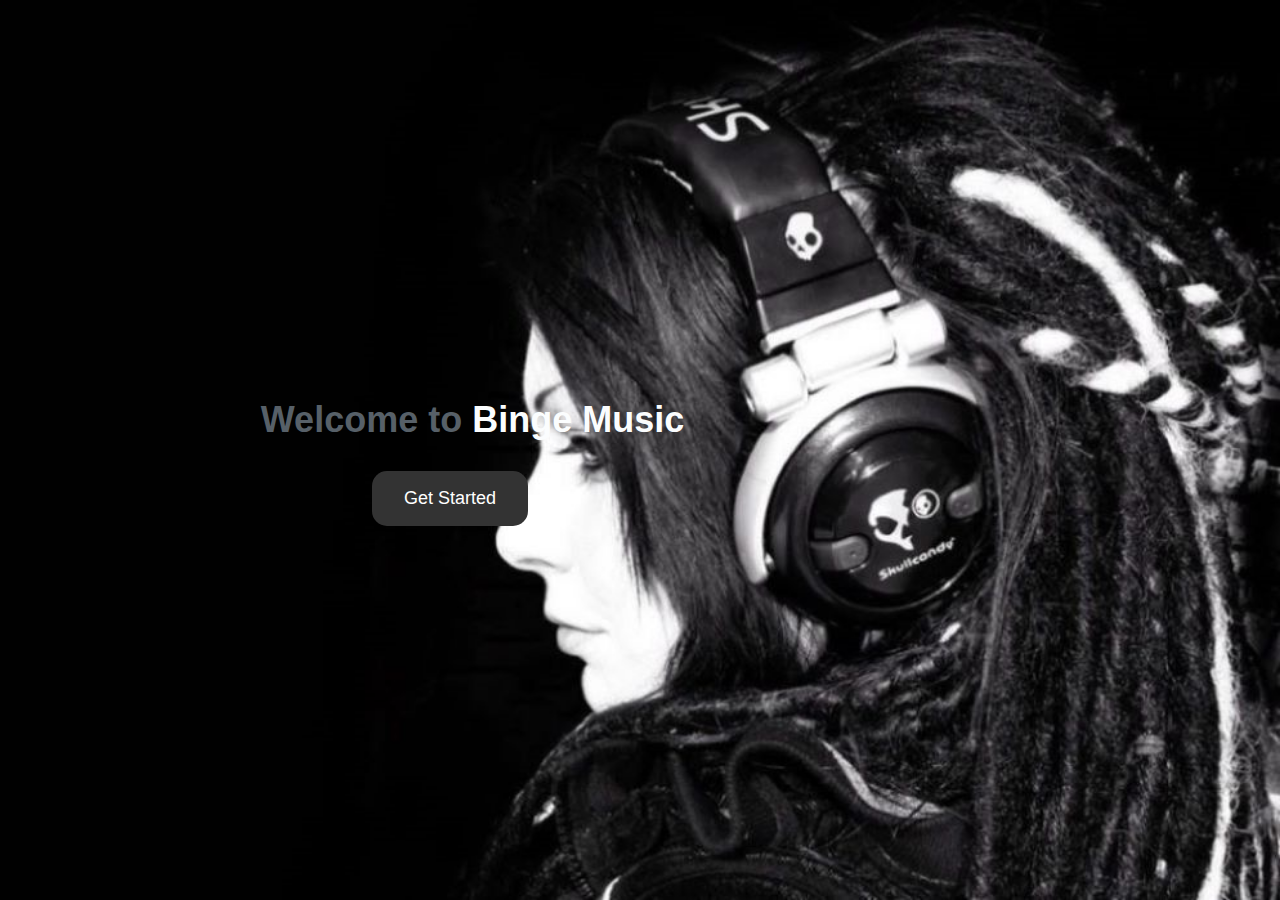
<file: index.html>
<!DOCTYPE html>
<html lang="en">
<head>
    <meta charset="UTF-8">
    <meta http-equiv="X-UA-Compatible" content="IE=edge">
    <meta name="viewport" content="width=device-width, initial-scale=1">
    <title>Binge Music</title>
    <link rel="stylesheet" href="styles-page.css">
    <link rel="icon" href="android-chrome-512x512.png" type="image/icon type">
</head>
<body>
    <div class="container">
        <h1 class="animated-text">Welcome to <span class="highlight">Binge Music</span></h1>
        <a href="music.html" class="button">Get Started</a>
    </div>
</body>
</html>
</file>
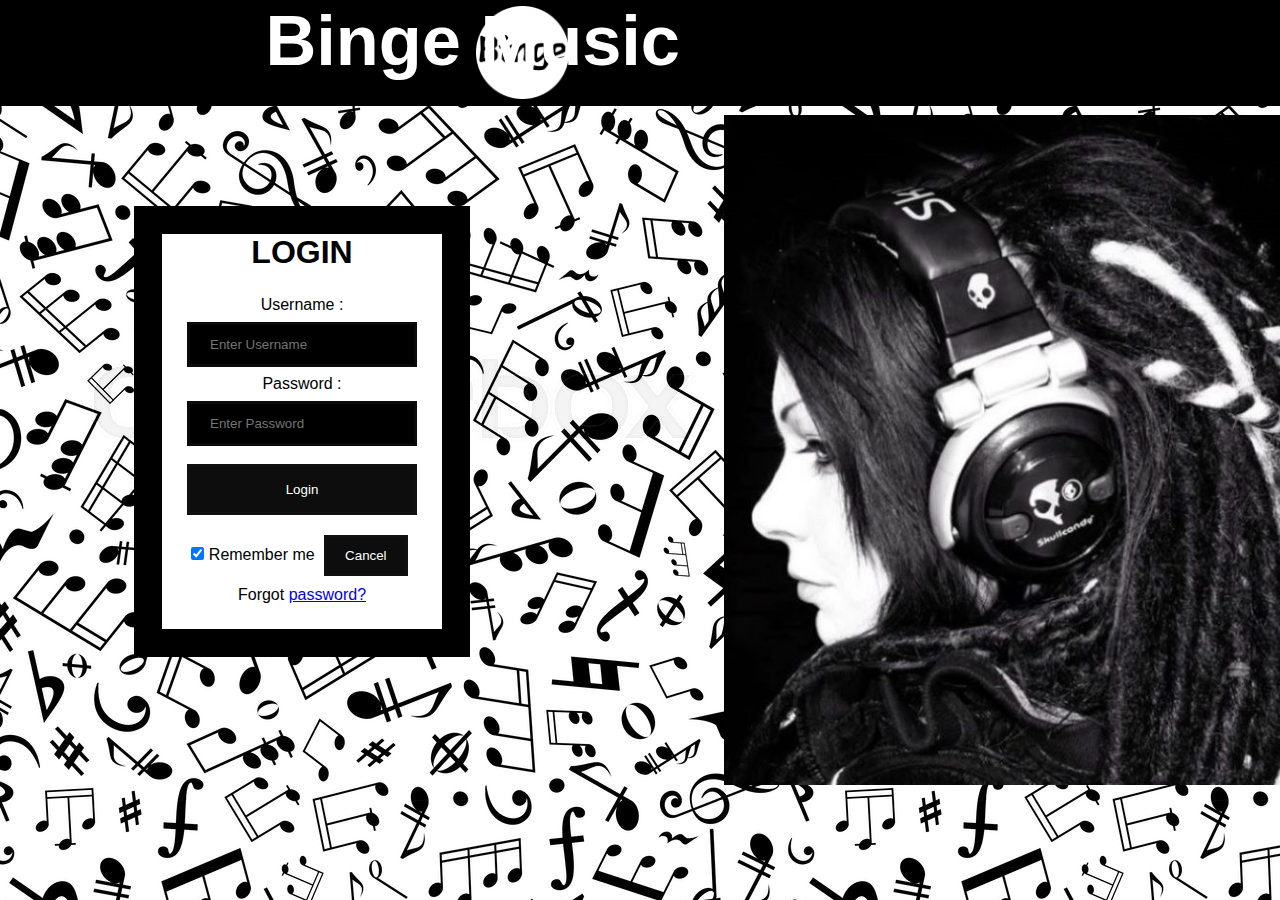
<file: loginpage.html>
<!DOCTYPE html>
<html>
  <head>
    <meta name="viewport" content="width=device-width, initial-scale=1" />
    <title>Binge Login</title>
    <link rel="icon" href="android-chrome-512x512.png" type="image/icon type">
    <style>
      * {
        padding: 0;
        margin: 0;
      }
      Body {
        font-family: Calibri, Helvetica, sans-serif;
        background-color: rgb(13, 13, 13);
        background-image: url("bg2.jpg");
      }
      button {
        background-color: #0d0d0d;
        width: 100%;
        color: white;
        padding: 15px;
        margin: 10px 0px;
        border: none;
        cursor: pointer;
        border: 3px solid rgb(16, 16, 16);
      }
      input[type="text"],
      input[type="password"] {
        width: 100%;
        margin: 8px 0;
        padding: 12px 20px;
        display: inline-block;
        border: 3px solid rgb(10, 10, 10);
        box-sizing: border-box;
        background-color: black;
        color: white;
      }
      button:hover {
        opacity: 0.7;
      }
      .cancelbtn {
        width: auto;
        padding: 10px 18px;
        margin: 10px 5px;
      }

      .container {
        border-left: 28px solid black;
        border-right: 28px solid black;
        border-bottom: 28px solid black;
        width: 230px;
        padding: 25px;
        background-color: rgb(255, 255, 255);
      }
      .head {
        /* display: inline */
        width: 280px;
        background-color: white;
        color: black;
        border-left: 28px solid black;
        border-right: 28px solid black;
        border-top: 28px solid black;
      }
      .input {
        padding: 100px;
        position: absolute;
        left: 34px;
      }
      .namelogo {
        display: flex;
      }
      .divbox {
        background-color: black;
        height: 106px;
        color: white;
      }
      #oo {
        height: 93px;
        position: absolute;
        left: 470px;
        padding: 6px;
      }
      #name {
        position: absolute;
        right: 600px;
        font-size: 4.4rem;
      }
      .sideimg img{
        position: absolute;
        left: 724px;
        top: 115px;
        height: 670px;
      }
      .align{
        display: flex;
      }
    </style>
  </head>
  <body>
    <div class="divbox">
      <div class="namelogo">
        <img src="fevicon2.png" alt="" id="oo" />
        <h1 id="name">Binge Music</h1>
      </div>
    </div>
    <div class="align">
      <div class="input">
        <center>
          <div class="head">
            <h1>LOGIN</h1>
          </div>
        </center>
        <form>
          <center>
            <div class="container">
              <label>Username : </label>
              <input
                type="text"
                placeholder="Enter Username"
                name="username"
                required
              />
              <label>Password : </label>
              <input
                type="password"
                placeholder="Enter Password"
                name="password"
                required
              />
              <button type="submit">Login</button>
              <input type="checkbox" checked="checked" /> Remember me
              <button type="button" class="cancelbtn">Cancel</button>
              Forgot <a href="#"> password? </a>
            </div>
          </center>
        </form>
      </div>
      <div class="sideimg">
         <img src="bg3.jpg" alt="">
      </div>
    </div>
  </body>
</html>
</file>
<file: styles-page.css>
body {
    margin: 0;
    padding: 0;
    font-family: Arial, sans-serif;
    background-image: url('bg.jpg');
    background-color: black;
    /* background-size: cover; */
    display: flex;
    /* justify-content: center; */
    background-repeat: no-repeat;
    background-size: auto 100%;
    background-position: right;
    align-items: center;
    height: 100vh;
    width: 100%;
}

.container {
    text-align: center;
    width: 100vh;
}

.animated-text {
    padding-left: 5%;
    font-size: 36px;
    color: #576068;
    margin-bottom: 30px;
    animation: animateText 2s ease-in-out infinite alternate;
}

@keyframes animateText {
    0% {
        transform: scale(1);
    }
    100% {
        transform: scale(1.1);
    }
}

.highlight {
    color: #fbfdfe;
}

.button {
    display: inline-block;
    padding: 15px 30px;
    background-color: #333;
    color: #fff;
    text-decoration: none;
    border-radius: 15px; 
    font-size: 18px;
    transition: background-color 0.3s;
    border: 2px solid transparent; /* Add border */
    position: relative; /* Add position for pseudo-element */
}

.button::before {
    content: '';
    position: absolute;
    top: -5px;
    left: -5px;
    right: -5px;
    bottom: -5px;
    border-radius: 17px; /* Match button border-radius */
    border: 2px solid #333; /* Match border color with button background */
    z-index: -1; /* Push behind button text */
    transition: transform 0.3s ease-out; /* Add transition for animation */
    transform: scale(0); /* Start with scale 0 for animation */
}

.button:hover::before {
    transform: scale(1); /* Scale up on hover for animation */
}

.button:hover {
    background-color: #555;
}
</file>
